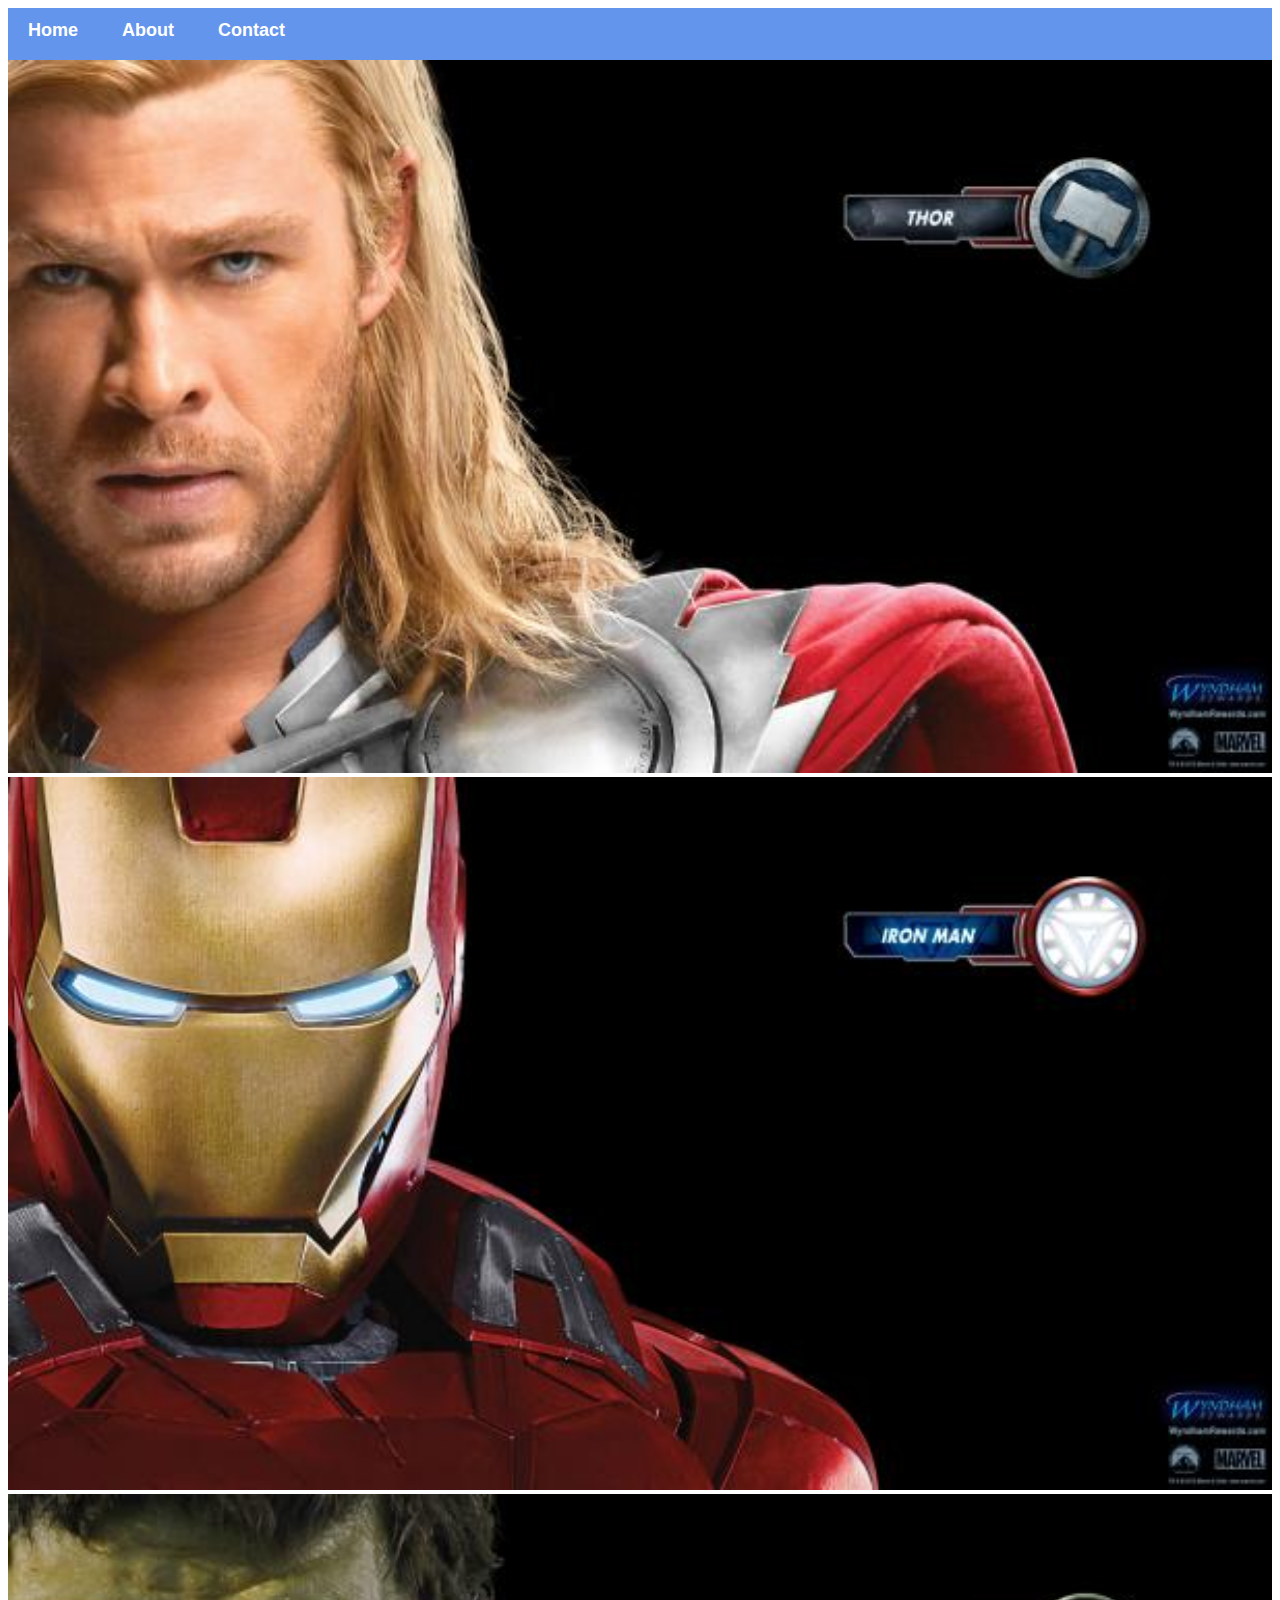
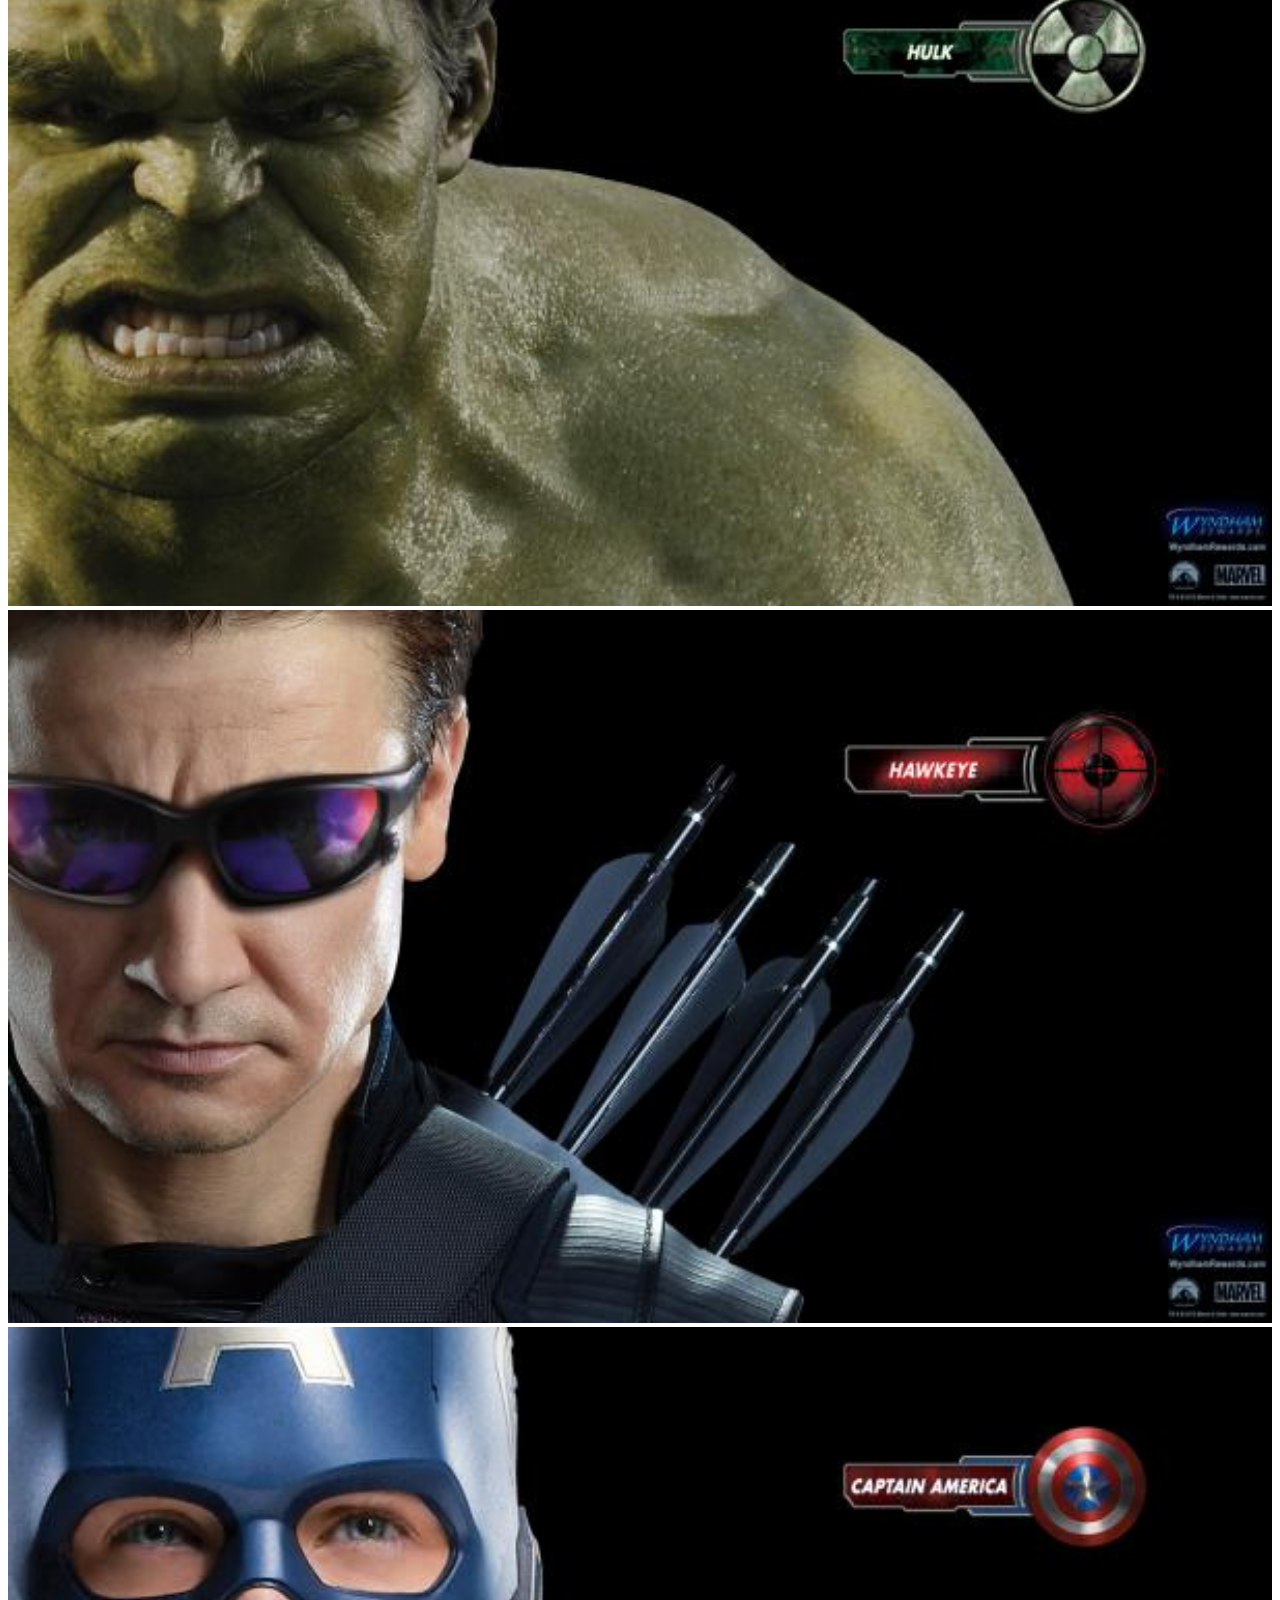
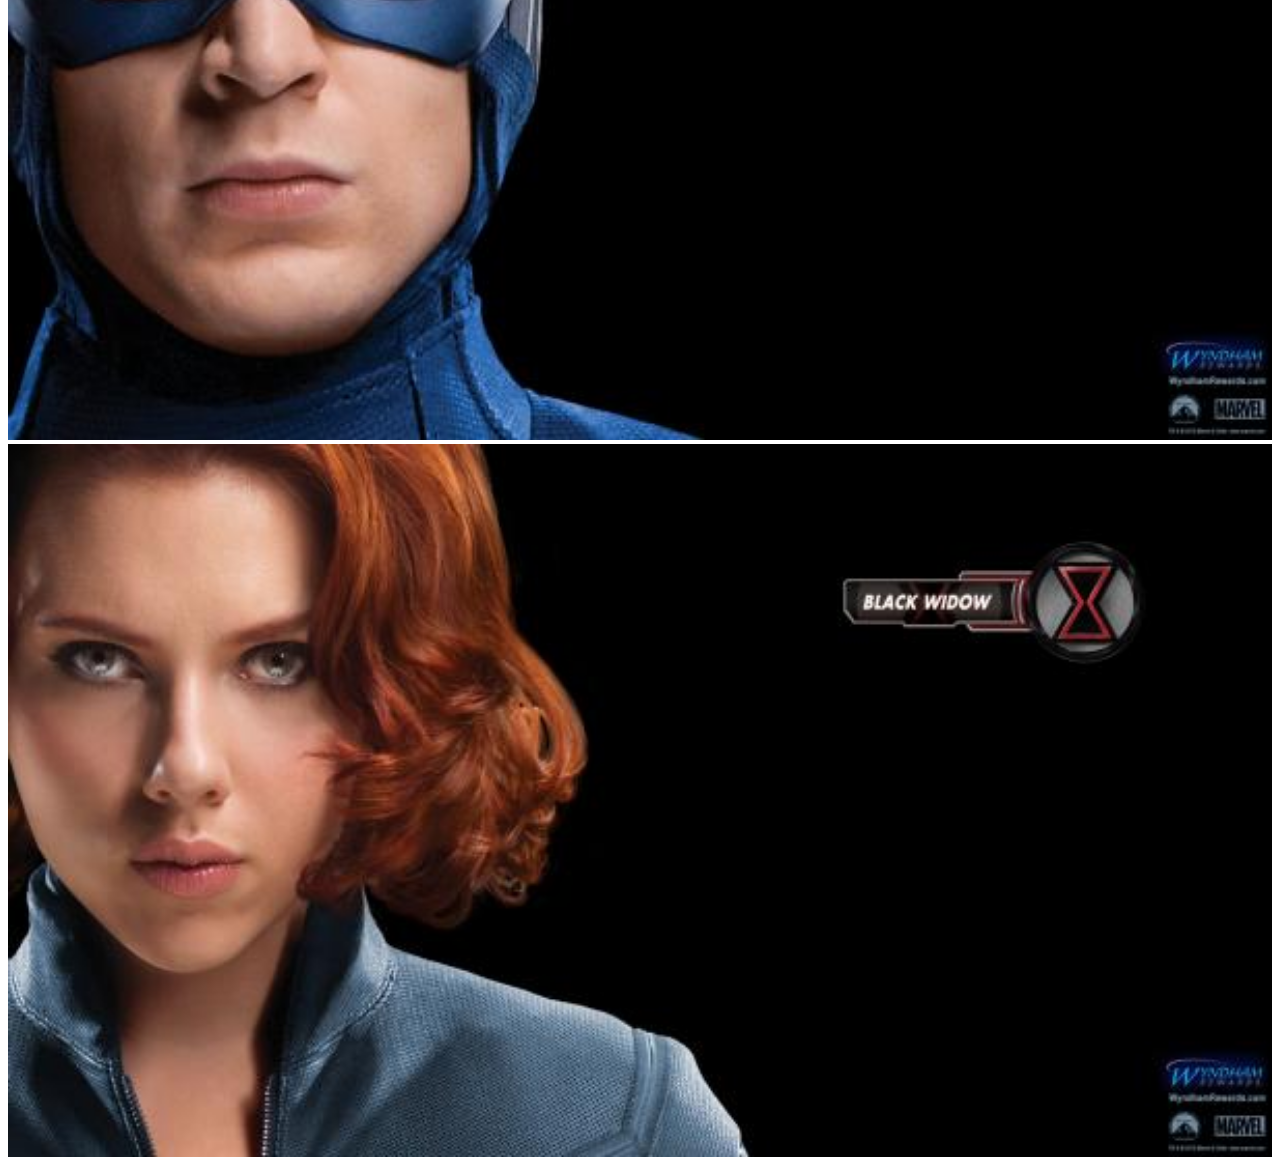
<file: index.html>
<!DOCTYPE html>
<html>
    <head>
        <link rel="stylesheet" href="style.css">
    </head>
    <body>
        <div id="menu">
        <a href="index.html">Home</a>
        <a href="about.html">About</a>
        <a href="contact.html">Contact</a>
        </div>
        <div class="gallery">
            <a href="avenger-1.html"><img src="images/avengers_01.jpg" /></a>
            <a href="avenger-2.html"><img src="images/avengers_02.jpg" /></a>
            <a href="avenger-3.html"><img src="images/avengers_03.jpg" /></a>
            <a href="avenger-4.html"><img src="images/avengers_04.jpg" /></a>
            <a href="avenger-5.html"><img src="images/avengers_05.jpg" /></a>
            <a href="avenger-6.html"><img src="images/avengers_06.jpg" /></a>
        </div>      
    <body>
</html>
</file>
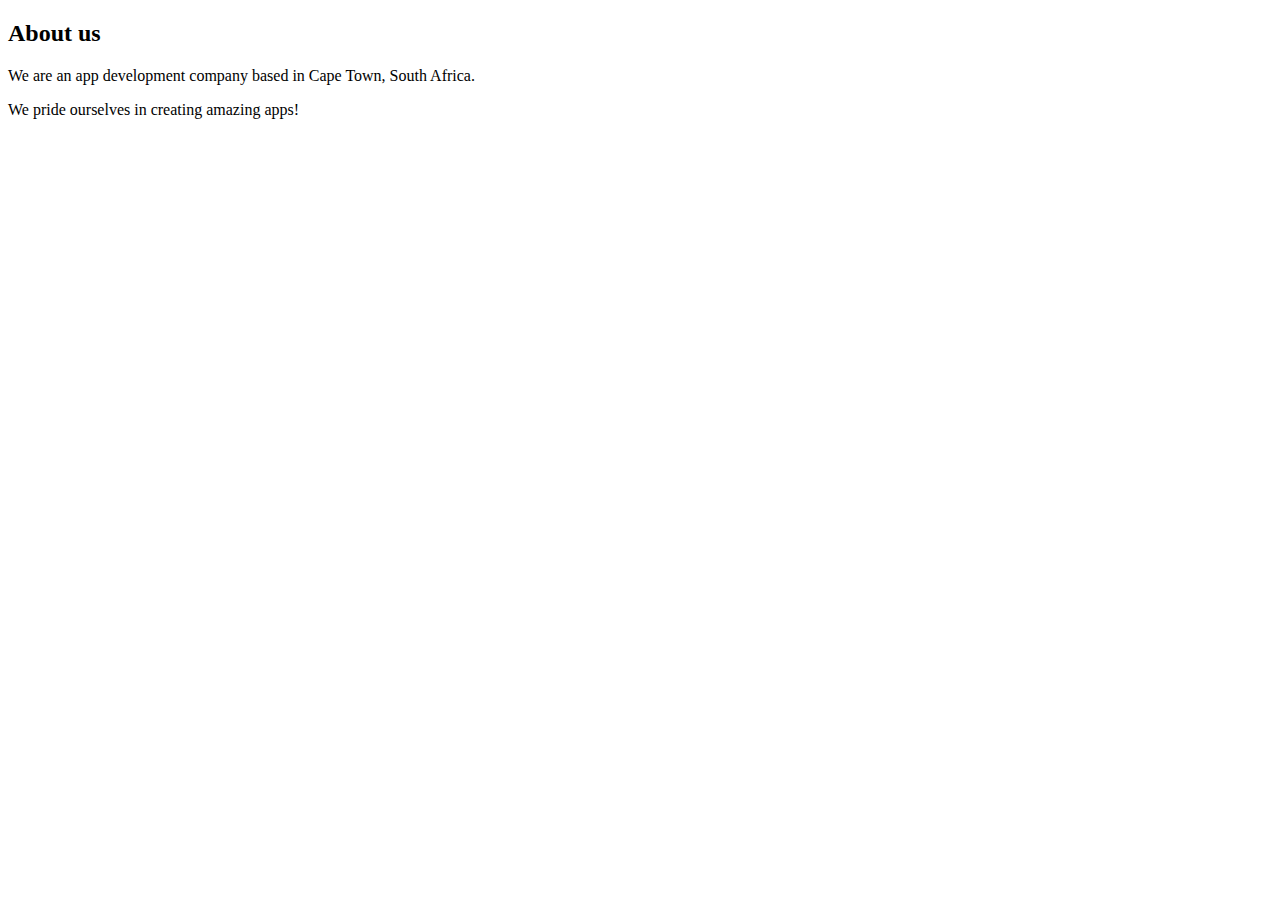
<file: about.html>
<!DOCTYPE html>
<html>
    <head>
        <link rel="stylesheet" href="style.css">
    </head>
    <body>
        <h2>About us</h2> 
        <p>We are an app development company based in Cape Town, South Africa.</p>
        <p>We pride ourselves in creating amazing apps!</p>
      
    </body>
</html>
</file>
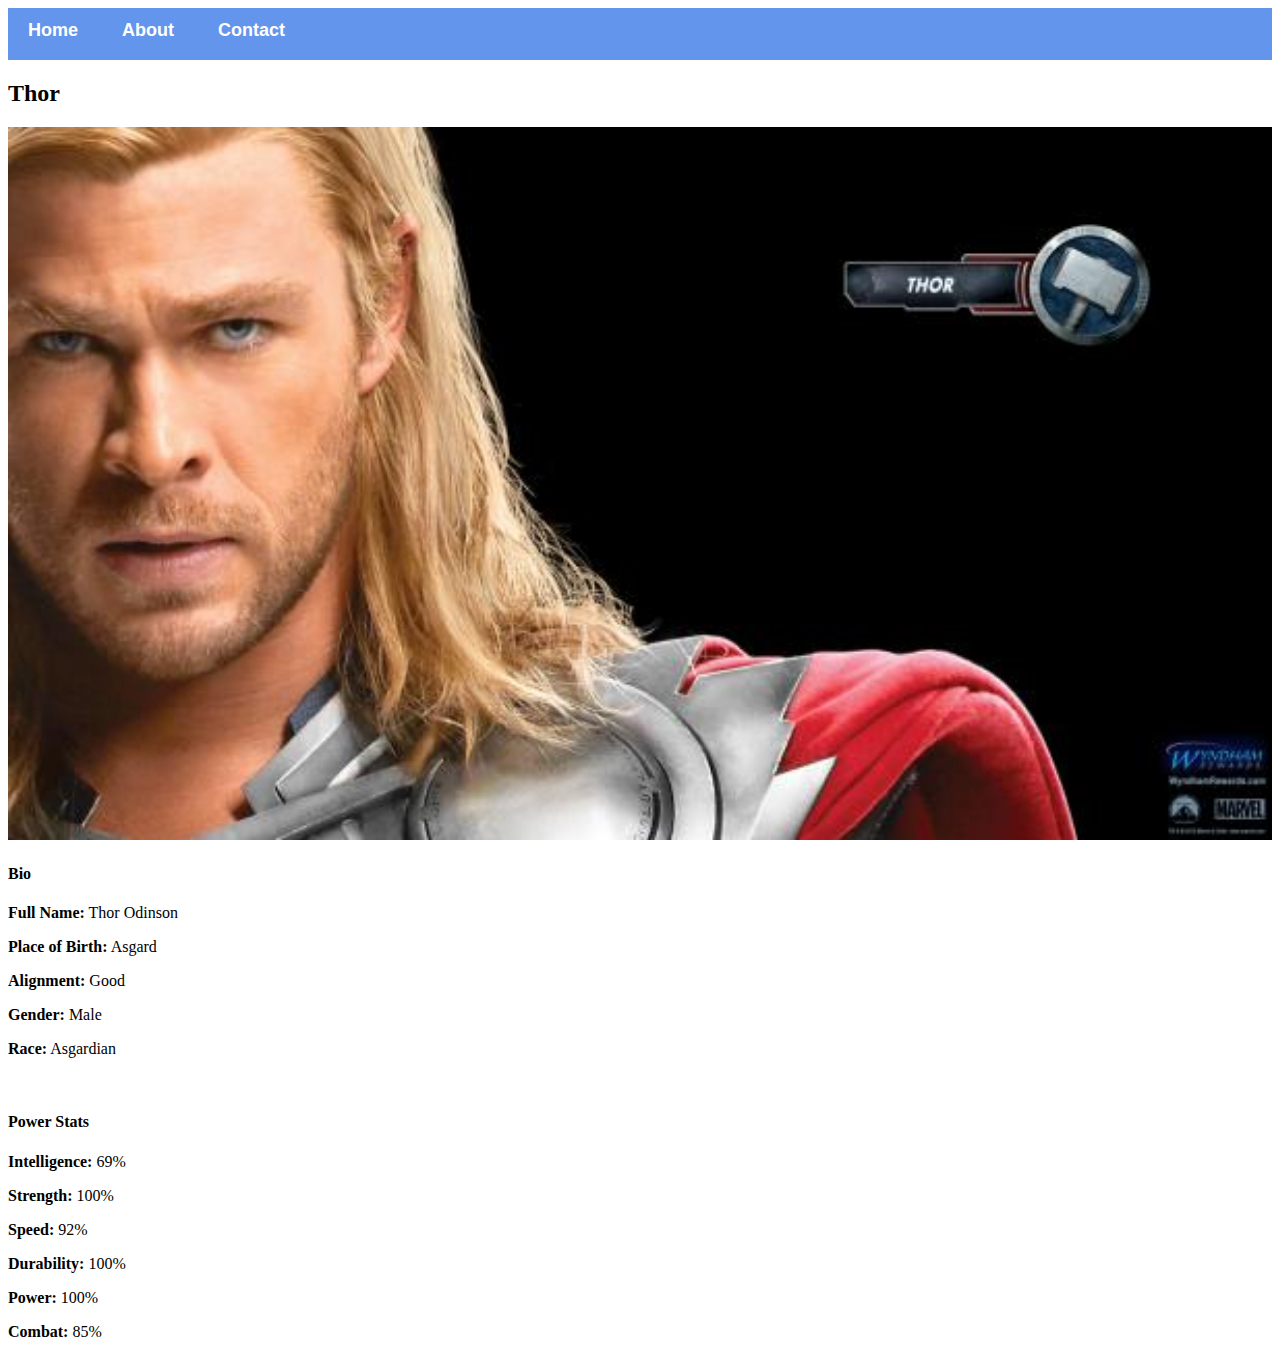
<file: avenger-1.html>
<!DOCTYPE html>
<html>
    <head>
        <link rel="stylesheet" href="style.css">
    </head>
    <body>
        <div id="menu">
            <a href="index.html">Home</a>
            <a href="about.html">About</a>
            <a href="contact.html">Contact</a>
        </div>
        <h2>Thor</h2> 
        <div class="gallery">
             <img src="images/avengers_01.jpg" />          
        </div> 
        <h4>Bio</h4>   
        <p><b>Full Name:</b> Thor Odinson</p>
        <p><b>Place of Birth:</b> Asgard</p>
        <p><b>Alignment:</b> Good</p> 
        <p><b>Gender: </b> Male</p>
        <p><b>Race:</b> Asgardian</p>
        <br/>  
        <h4>Power Stats</h4>
        <p><b>Intelligence:</b> 69%</p>
        <p><b>Strength:</b> 100%</p>
        <p><b>Speed:</b> 92%</p>
        <p><b>Durability:</b> 100%</p>
        <p><b>Power:</b> 100%</p>
        <p><b>Combat:</b> 85%</p>
    </body>
</html>
</file>
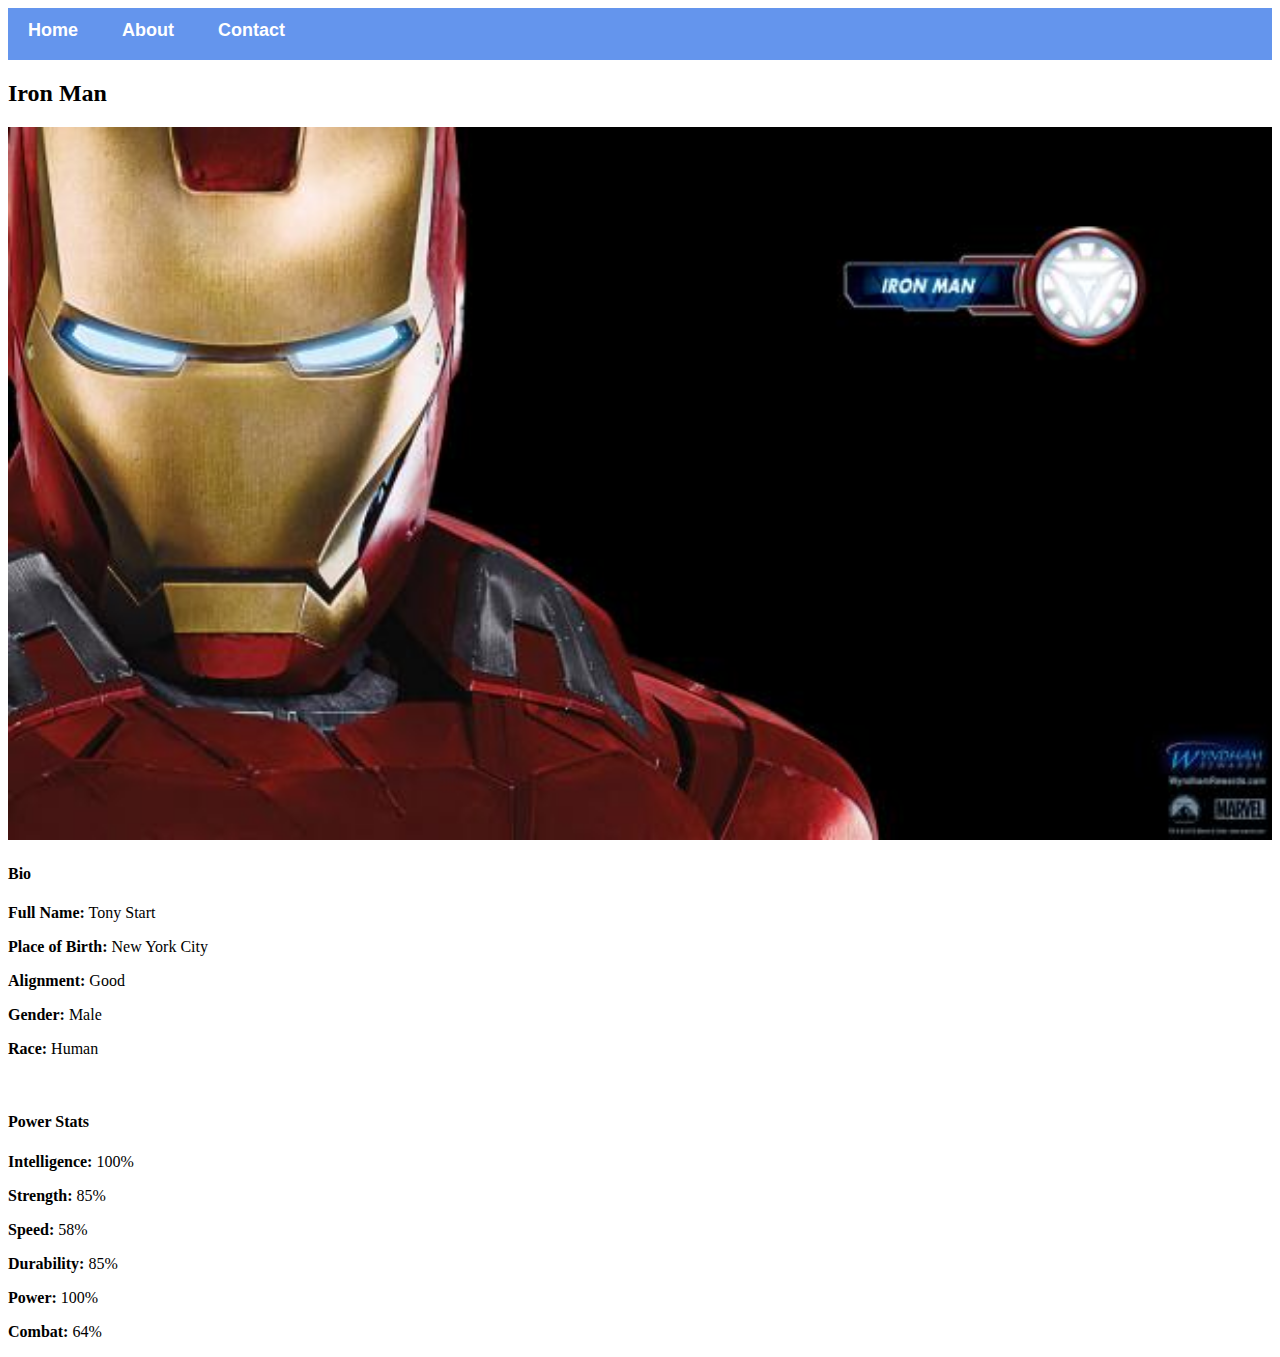
<file: avenger-2.html>
<!DOCTYPE html>
<html>
    <head>
        <link rel="stylesheet" href="style.css">
    </head>
    <body>
        <div id="menu">
            <a href="index.html">Home</a>
            <a href="about.html">About</a>
            <a href="contact.html">Contact</a>
        </div>
        <h2>Iron Man</h2> 
        <div class="gallery">
             <img src="images/avengers_02.jpg" />          
        </div> 
        <h4>Bio</h4>   
        <p><b>Full Name:</b> Tony Start</p>
        <p><b>Place of Birth:</b> New York City</p>
        <p><b>Alignment:</b> Good</p> 
        <p><b>Gender: </b> Male</p>
        <p><b>Race:</b> Human</p>
        <br/>  
        <h4>Power Stats</h4>
        <p><b>Intelligence:</b> 100%</p>
        <p><b>Strength:</b> 85%</p>
        <p><b>Speed:</b> 58%</p>
        <p><b>Durability:</b> 85%</p>
        <p><b>Power:</b> 100%</p>
        <p><b>Combat:</b> 64%</p>
    </body>
</html>
</file>
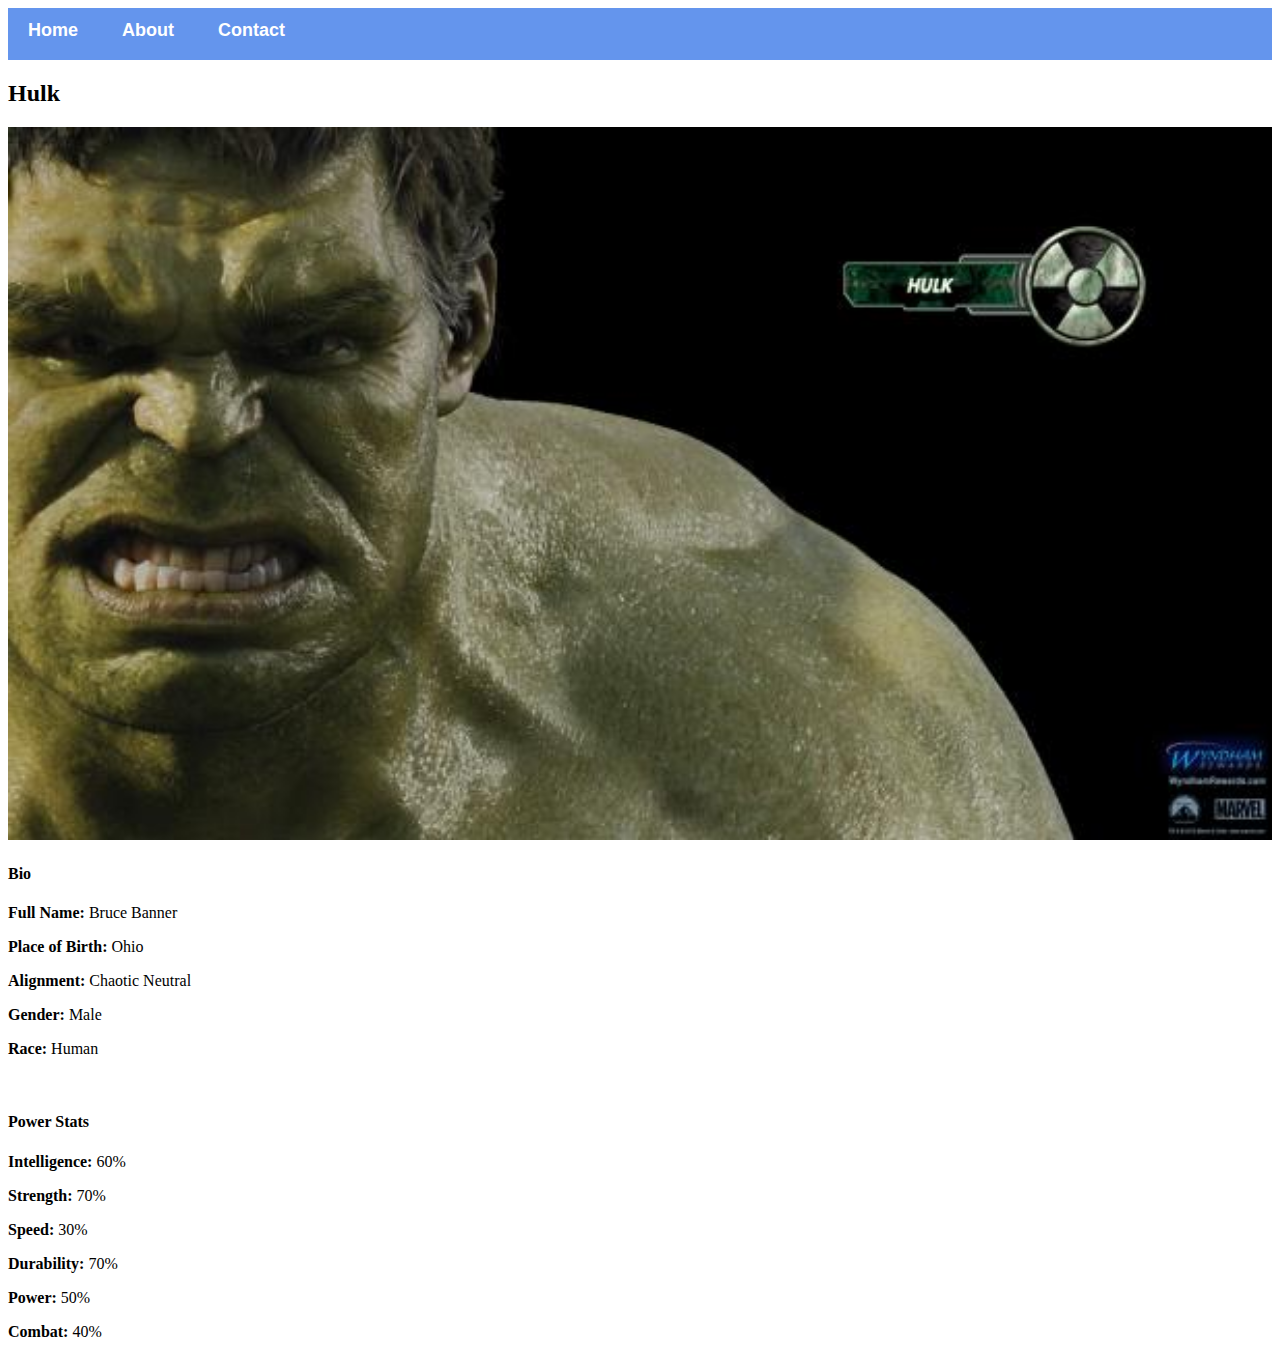
<file: avenger-3.html>
<!DOCTYPE html>
<html>
    <head>
        <link rel="stylesheet" href="style.css">
    </head>
    <body>
        <div id="menu">
            <a href="index.html">Home</a>
            <a href="about.html">About</a>
            <a href="contact.html">Contact</a>
        </div>
        <h2>Hulk</h2> 
        <div class="gallery">
             <img src="images/avengers_03.jpg" />          
        </div> 
        <h4>Bio</h4>   
        <p><b>Full Name:</b> Bruce Banner</p>
        <p><b>Place of Birth:</b> Ohio</p>
        <p><b>Alignment:</b> Chaotic Neutral</p> 
        <p><b>Gender: </b> Male</p>
        <p><b>Race:</b> Human</p>
        <br/>  
        <h4>Power Stats</h4>
        <p><b>Intelligence:</b> 60%</p>
        <p><b>Strength:</b> 70%</p>
        <p><b>Speed:</b> 30%</p>
        <p><b>Durability:</b> 70%</p>
        <p><b>Power:</b> 50%</p>
        <p><b>Combat:</b> 40%</p>
    </body>
</html>
</file>
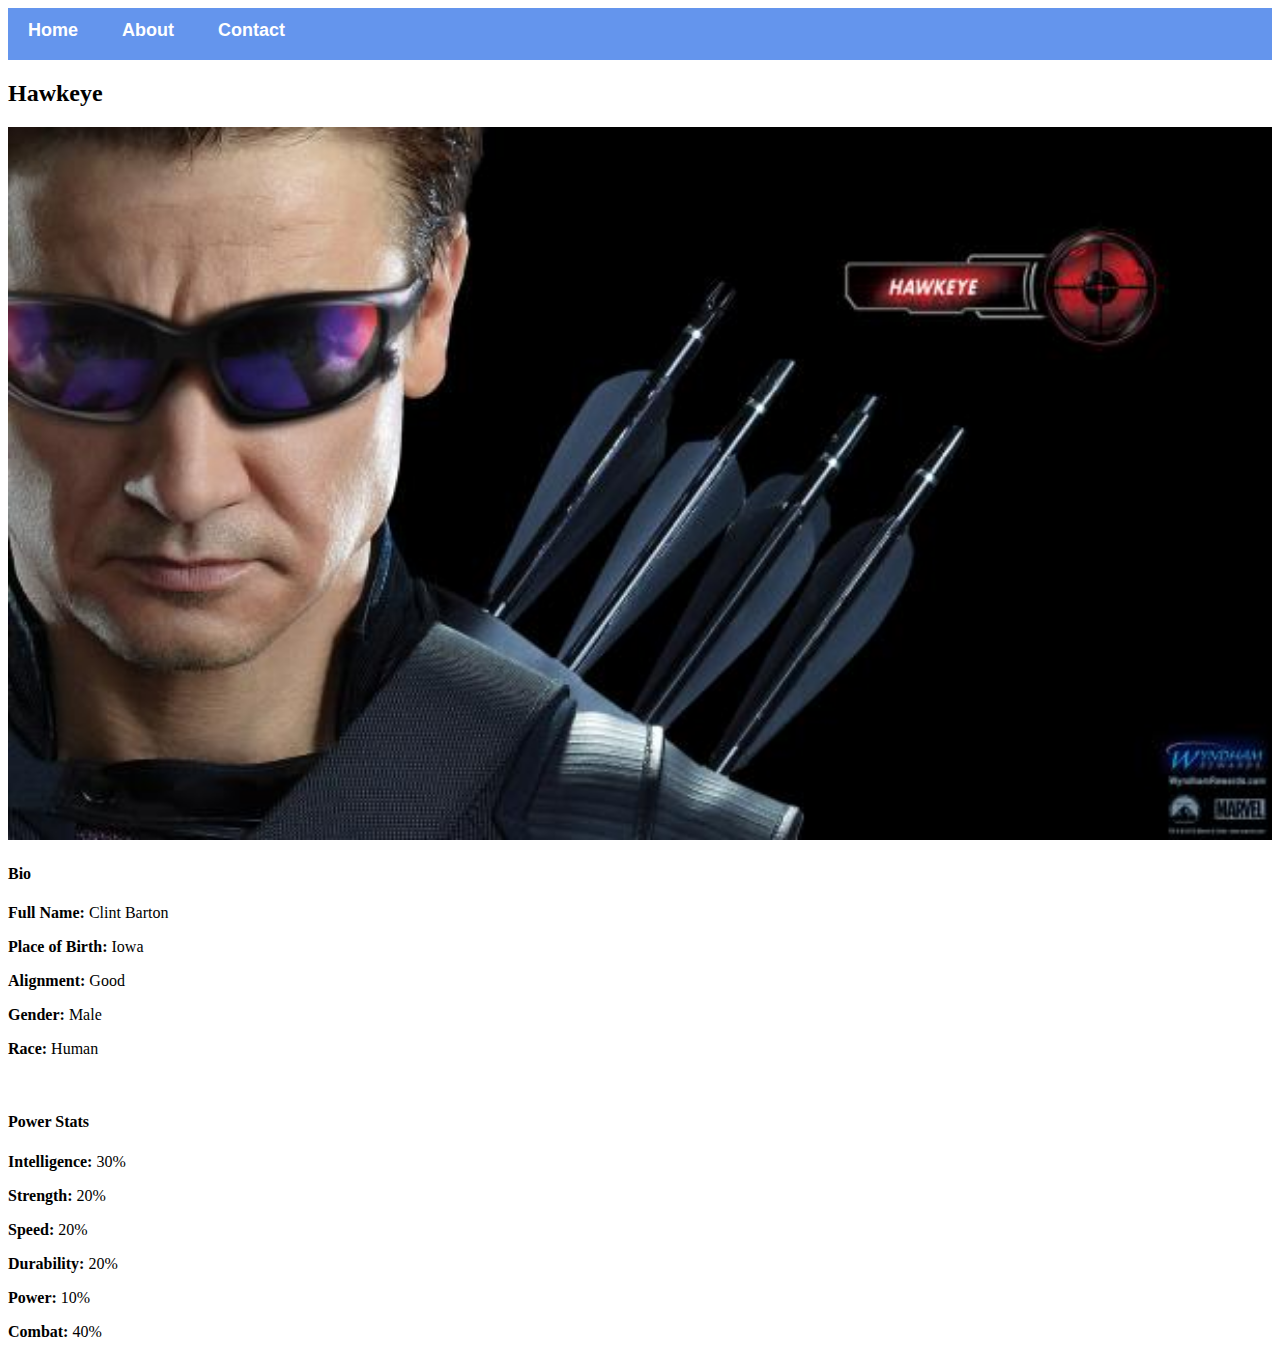
<file: avenger-4.html>
<!DOCTYPE html>
<html>
    <head>
        <link rel="stylesheet" href="style.css">
    </head>
    <body>
        <div id="menu">
            <a href="index.html">Home</a>
            <a href="about.html">About</a>
            <a href="contact.html">Contact</a>
        </div>
        <h2>Hawkeye
            
        </h2> 
        <div class="gallery">
             <img src="images/avengers_04.jpg" />          
        </div> 
        <h4>Bio</h4>   
        <p><b>Full Name:</b> Clint Barton</p>
        <p><b>Place of Birth:</b> Iowa</p>
        <p><b>Alignment:</b> Good</p> 
        <p><b>Gender: </b> Male</p>
        <p><b>Race:</b> Human</p>
        <br/>  
        <h4>Power Stats</h4>
        <p><b>Intelligence:</b> 30%</p>
        <p><b>Strength:</b> 20%</p>
        <p><b>Speed:</b> 20%</p>
        <p><b>Durability:</b> 20%</p>
        <p><b>Power:</b> 10%</p>
        <p><b>Combat:</b> 40%</p>
    </body>
</html>
</file>
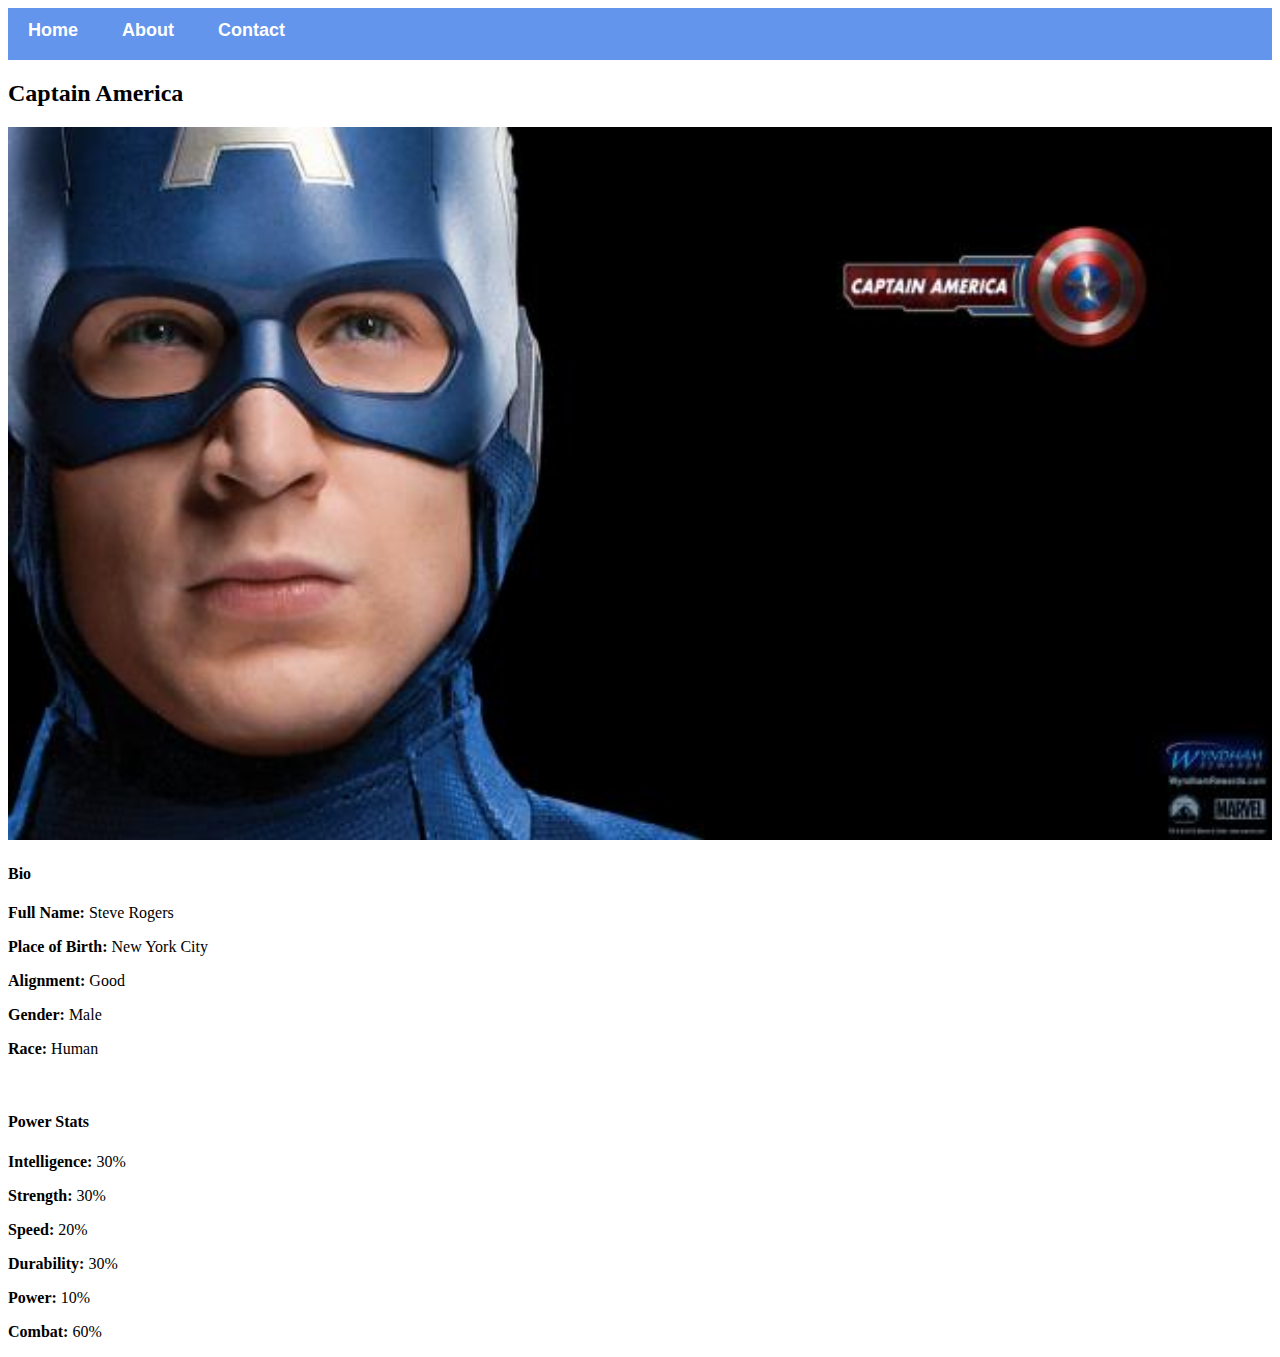
<file: avenger-5.html>
<!DOCTYPE html>
<html>
    <head>
        <link rel="stylesheet" href="style.css">
    </head>
    <body>
        <div id="menu">
            <a href="index.html">Home</a>
            <a href="about.html">About</a>
            <a href="contact.html">Contact</a>
        </div>
        <h2>Captain America</h2> 
        <div class="gallery">
             <img src="images/avengers_05.jpg" />          
        </div> 
        <h4>Bio</h4>   
        <p><b>Full Name:</b> Steve Rogers</p>
        <p><b>Place of Birth:</b> New York City</p>
        <p><b>Alignment:</b> Good</p> 
        <p><b>Gender: </b> Male</p>
        <p><b>Race:</b> Human</p>
        <br/>  
        <h4>Power Stats</h4>
        <p><b>Intelligence:</b> 30%</p>
        <p><b>Strength:</b> 30%</p>
        <p><b>Speed:</b> 20%</p>
        <p><b>Durability:</b> 30%</p>
        <p><b>Power:</b> 10%</p>
        <p><b>Combat:</b> 60%</p>
    </body>
</html>
</file>
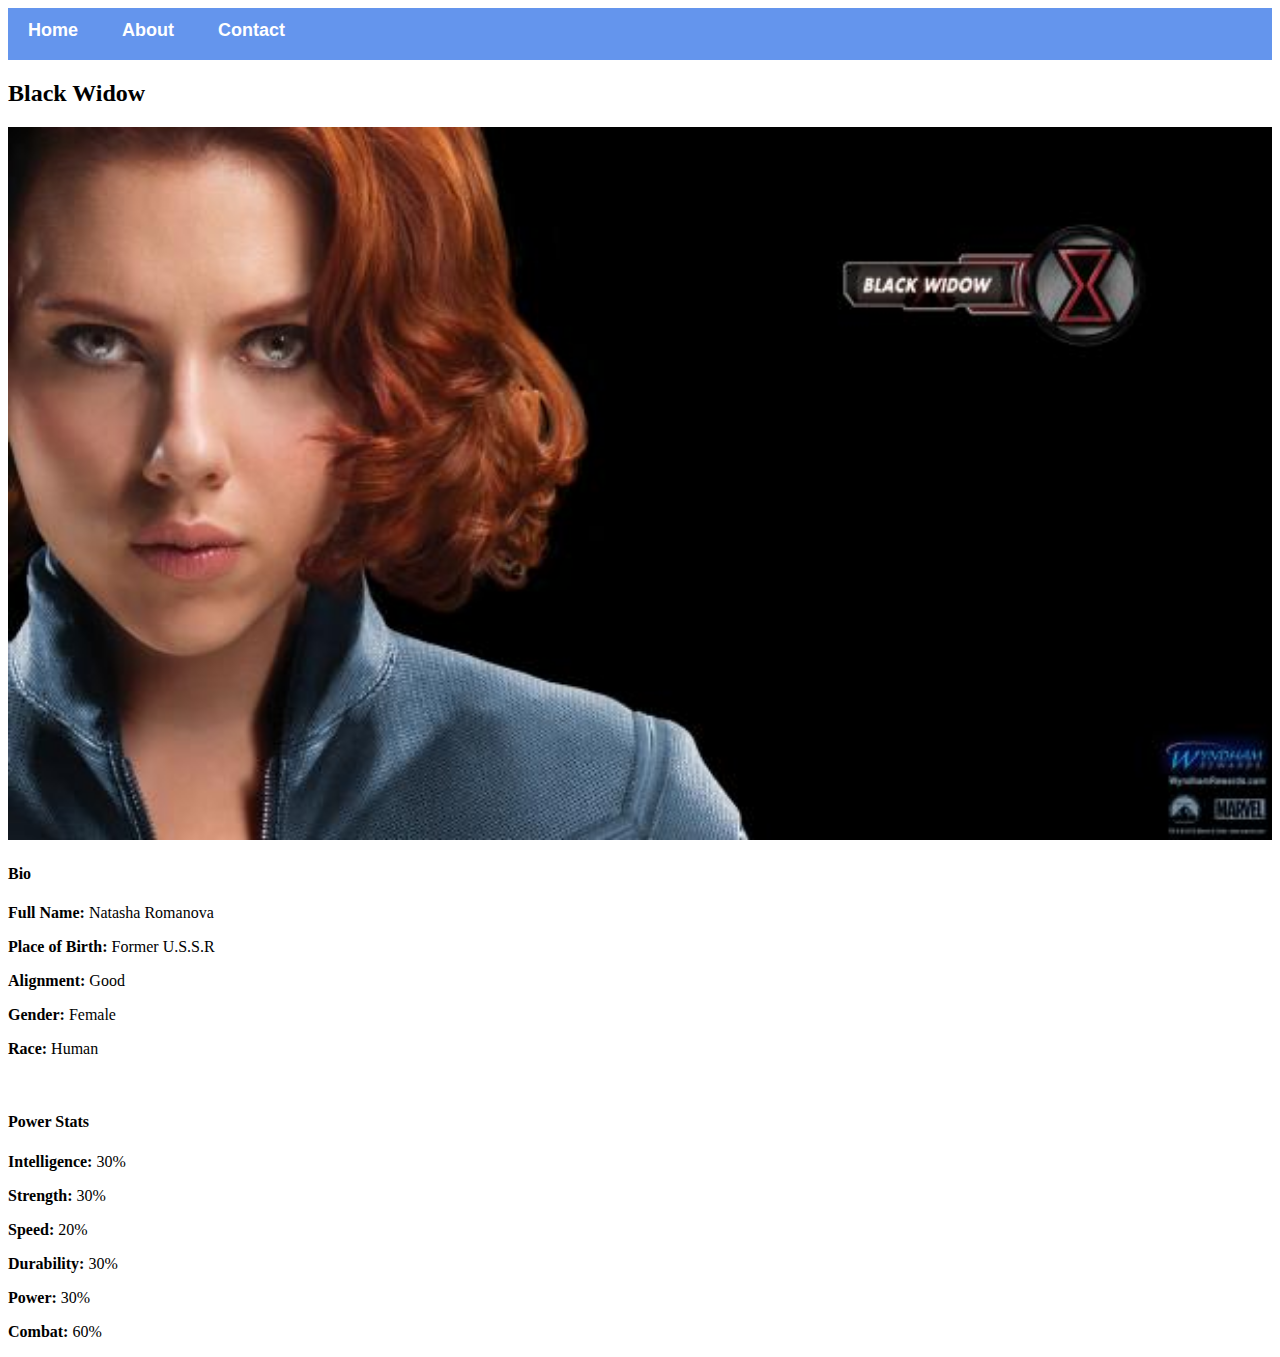
<file: avenger-6.html>
<!DOCTYPE html>
<html>
    <head>
        <link rel="stylesheet" href="style.css">
    </head>
    <body>
        <div id="menu">
            <a href="index.html">Home</a>
            <a href="about.html">About</a>
            <a href="contact.html">Contact</a>
        </div>
        <h2>Black Widow</h2> 
        <div class="gallery">
             <img src="images/avengers_06.jpg" />          
        </div> 
        <h4>Bio</h4>   
        <p><b>Full Name:</b> Natasha Romanova</p>
        <p><b>Place of Birth:</b> Former U.S.S.R</p>
        <p><b>Alignment:</b> Good</p> 
        <p><b>Gender: </b> Female</p>
        <p><b>Race:</b> Human</p>
        <br/>  
        <h4>Power Stats</h4>
        <p><b>Intelligence:</b> 30%</p>
        <p><b>Strength:</b> 30%</p>
        <p><b>Speed:</b> 20%</p>
        <p><b>Durability:</b> 30%</p>
        <p><b>Power:</b> 30%</p>
        <p><b>Combat:</b> 60%</p>
    </body>
</html>
</file>
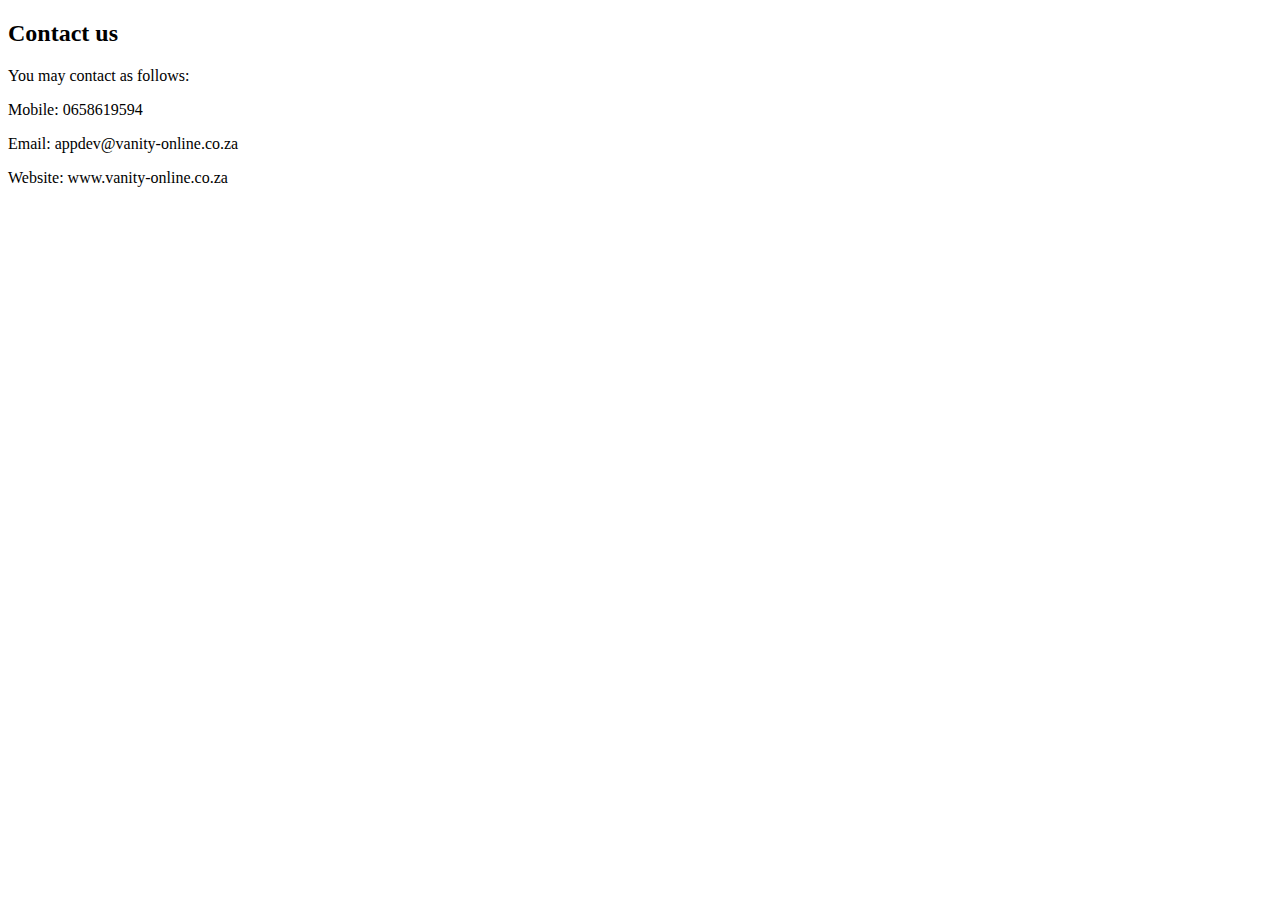
<file: contact.html>
<!DOCTYPE html>
<html>
    <head>
        <link rel="stylesheet" href="style.css">
    </head>
    <body>
        <h2>Contact us</h2> 
        <p>You may contact as follows:</p>
        <p>Mobile: 0658619594</p>
        <p>Email: appdev@vanity-online.co.za</p>
        <p>Website: www.vanity-online.co.za</p>
      
    </body>
</html>
</file>
<file: style.css>
.gallery img{
    width: 100%;
}
#menu{
    width: 100%;
    height: 40px;
    background-color: cornflowerblue;
    padding-top: 12px;
}
#menu a{
    color: #ffffff;
    font-family: Arial, Helvetica, sans-serif;
    font-size: 18px;
    text-decoration: none;
    font-weight: 800;

    padding-left: 20px;
    padding-right: 20px;
}

#menu a:hover{
    color: #5077bd;

}
</file>
